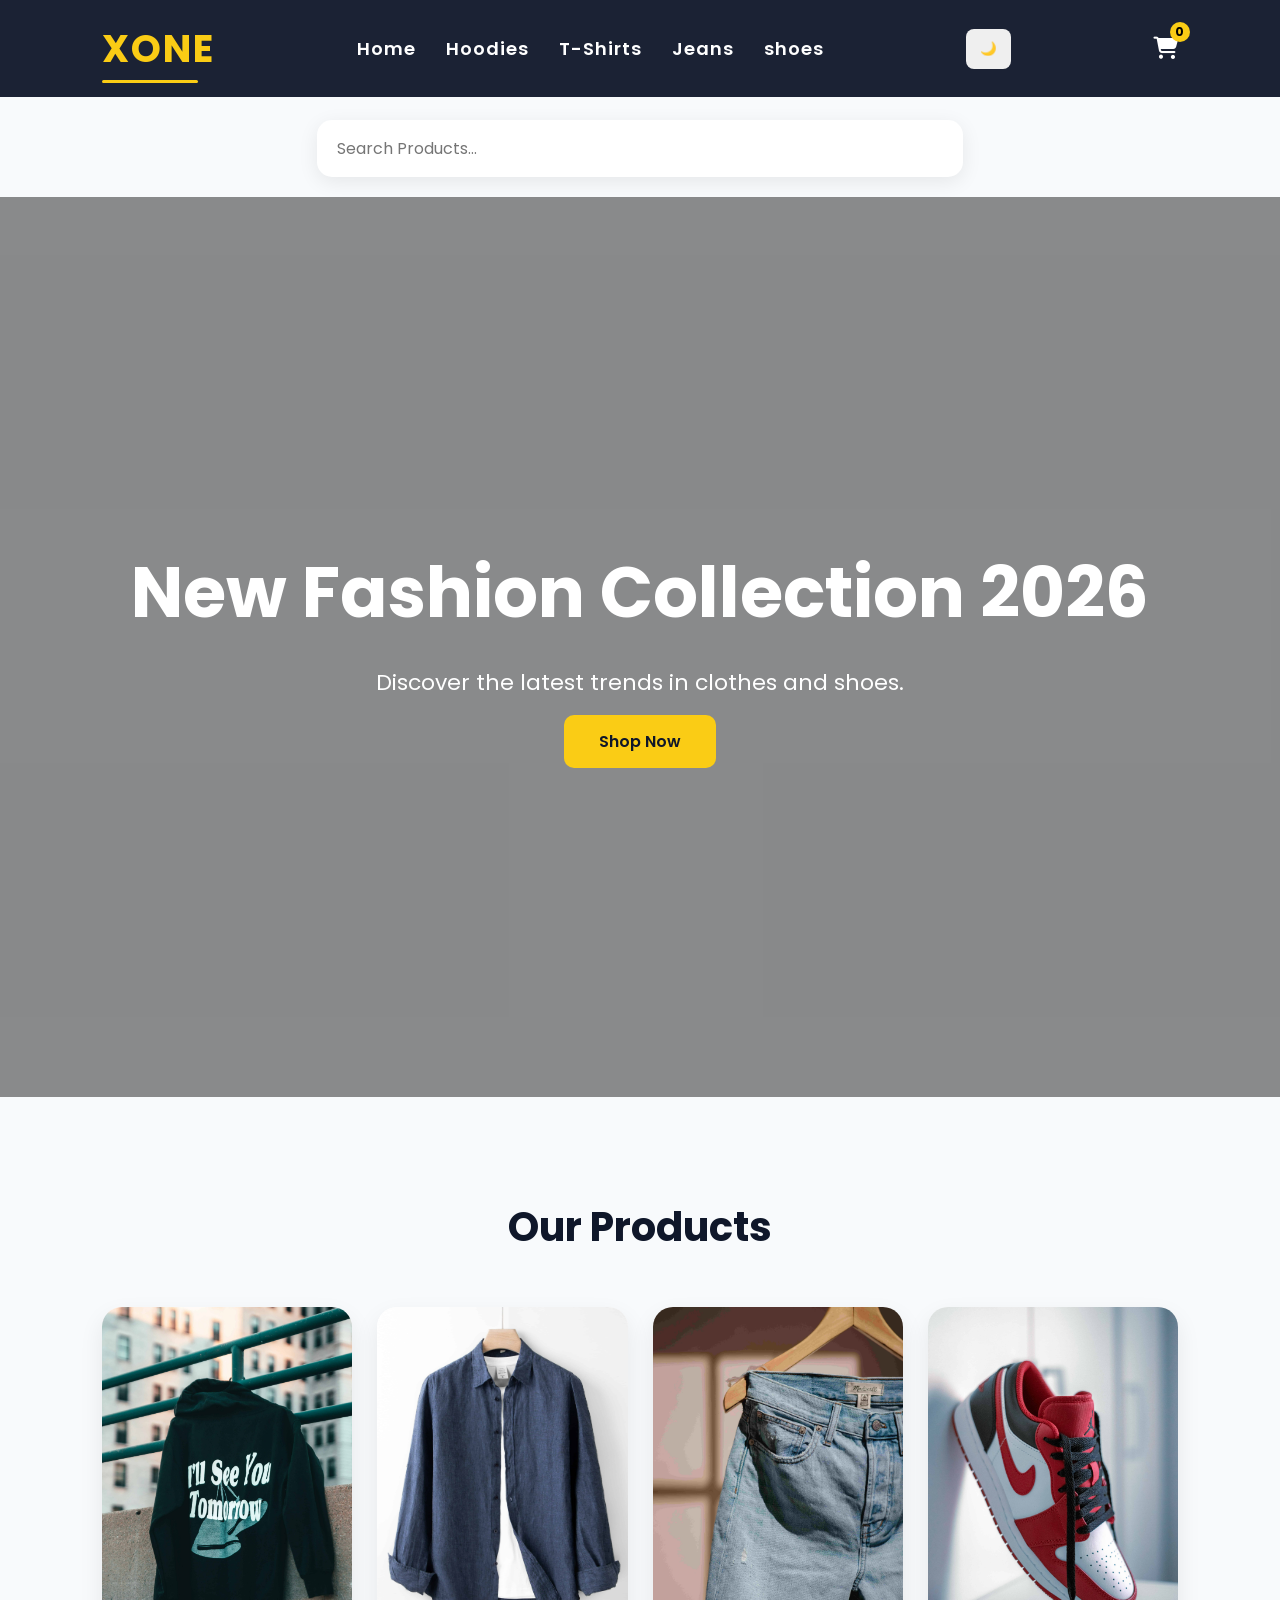
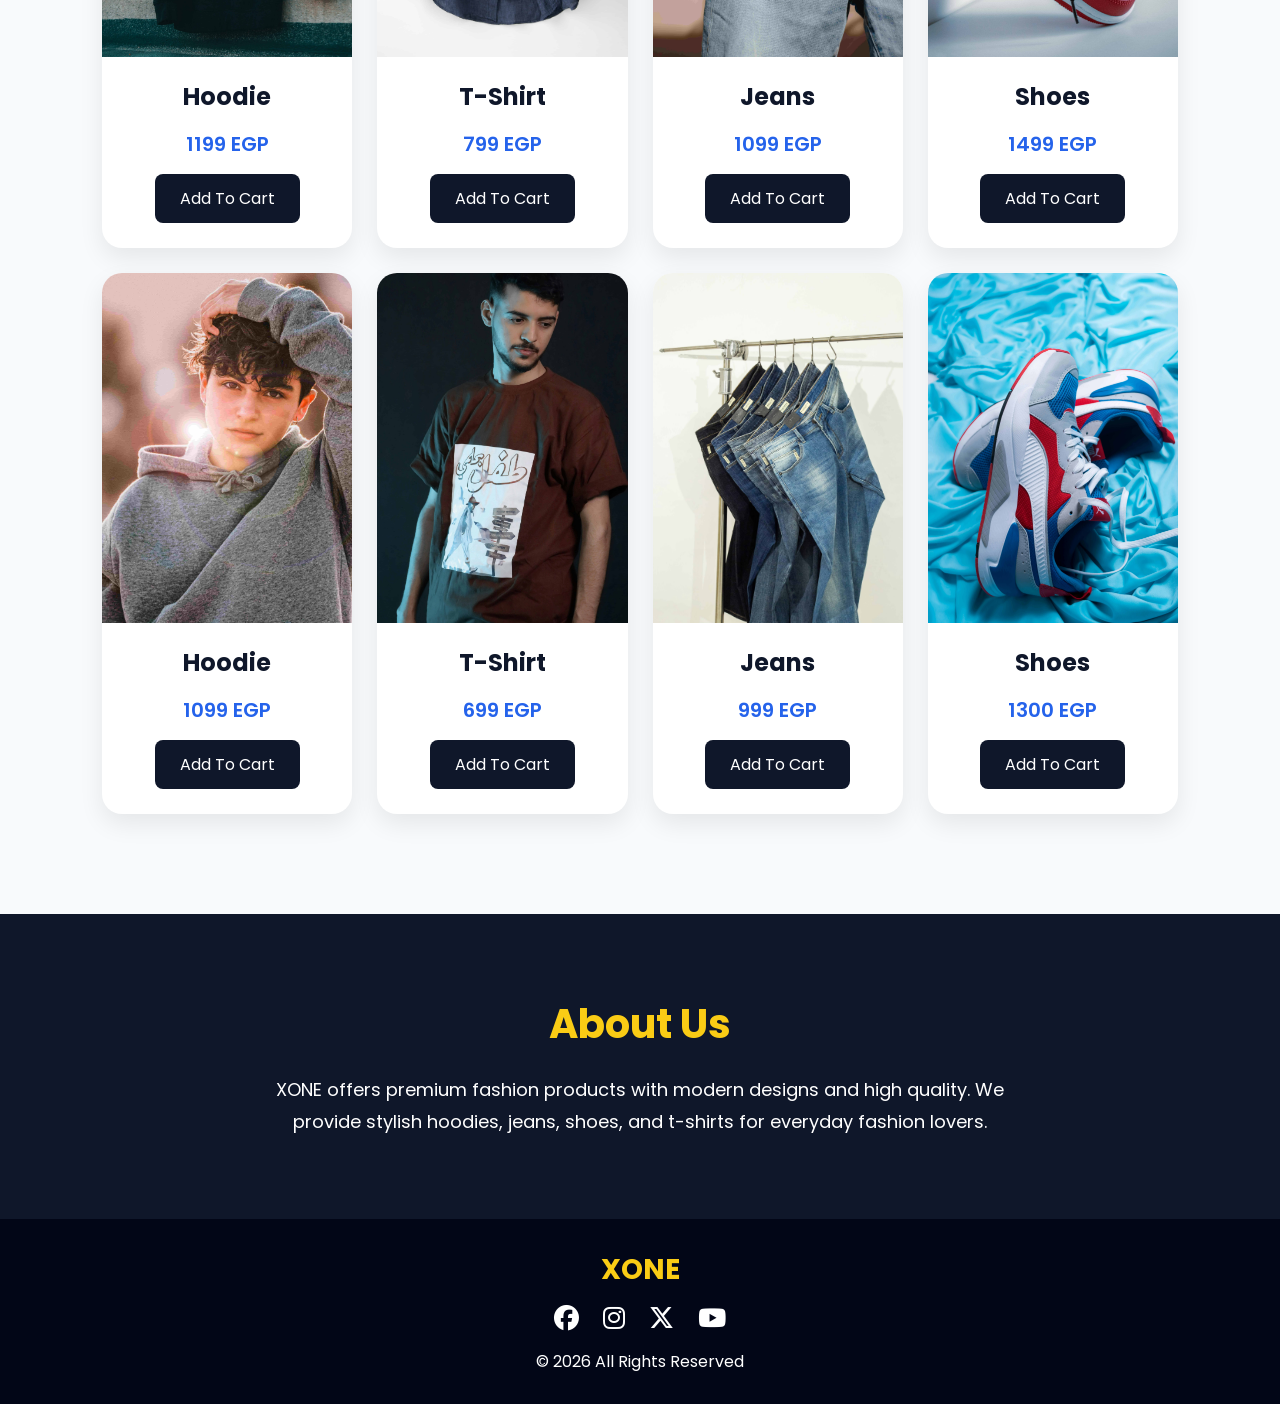
<file: index.html>
<!DOCTYPE html>
<html lang="en">
<head>
    <meta charset="UTF-8">
    <meta name="viewport" content="width=device-width, initial-scale=1.0">
    <title>XONE</title>

    <link rel="stylesheet" href="style.css">

    <link rel="preconnect" href="https://fonts.googleapis.com">
    <link rel="preconnect" href="https://fonts.gstatic.com" crossorigin>
    <link href="https://fonts.googleapis.com/css2?family=Poppins:wght@300;400;500;600;700&display=swap" rel="stylesheet">

    <link rel="stylesheet" href="https://cdnjs.cloudflare.com/ajax/libs/font-awesome/6.5.2/css/all.min.css">
</head>
<body>

    <div class="loader"></div>

    <!-- Navbar -->
    <header>
        <nav class="navbar">
            <div class="logo">XONE</div>

                <ul class="nav-links">
           <li><a href="index.html">Home</a></li>
           <li><a href="hoodies.html">Hoodies</a></li>
           <li><a href="tshirts.html">T-Shirts</a></li>
           <li><a href="jeans.html">Jeans</a></li>
           <li><a href="shoes.html">shoes</a></li>
       </ul>

       <div class="menu-icon" id="menu-icon">
    <i class="fa-solid fa-bars"></i>
</div>

<button id="dark-mode-toggle">🌙</button>

            <div class="cart">
                <i class="fa-solid fa-cart-shopping"></i>
                <span id="cart-count">0</span>
            </div>
        </nav>
    </header>

    <section class="search-section">

    <input 
    type="text" 
    id="search-input" 
    placeholder="Search Products...">

</section>

<!-- Hero Section -->
    <section class="hero">


    <!-- Overlay -->

    <div class="hero-overlay"></div>

    <!-- Content -->

    <div class="hero-content">

        <h1>New Fashion Collection 2026</h1>

        <p>
            Discover the latest trends in clothes and shoes.
        </p>

        <a href="#products" class="btn">
            Shop Now
        </a>

    </div>

</section>


    <!-- Products Section -->
    <section class="products" id="products">
        <h2>Our Products</h2>

        <div class="products-container">

            <!-- Product 1 -->
            <div class="product-card">
                <a href="product.html">
    <img src="images/hoodie1.jpg" alt="Hoodie">
</a>
                <h3>Hoodie</h3>
                <p>1199 EGP</p>
                <button class="add-cart">Add To Cart</button>
            </div>

            <!-- Product 2 -->
            <div class="product-card">
                <a href="product.html">
    <img src="images/tshirt1.jpg" alt="T-Shirt">
</a>
                <h3>T-Shirt</h3>
                <p>799 EGP</p>
                <button class="add-cart">Add To Cart</button>
            </div>

            <!-- Product 3 -->
            <div class="product-card">
                <a href="product.html">
    <img src="images/jeans1.jpg" alt="Jeans">
</a>
                <h3>Jeans</h3>
                <p>1099 EGP</p>
                <button class="add-cart">Add To Cart</button>
            </div>

            <!-- Product 4 -->
            <div class="product-card">
                <a href="product.html">
    <img src="images/shoes0.jpg" alt="Shoes">
</a>
                <h3>Shoes</h3>
                <p>1499 EGP</p>
                <button class="add-cart">Add To Cart</button>
            </div>

            <!-- Product 5 -->
            <div class="product-card">
                <a href="product.html">
    <img src="images/hoodie0.jpg" alt="Hoodie">
</a>
                <h3>Hoodie</h3>
                <p>1099 EGP</p>
                <button class="add-cart">Add To Cart</button>
            </div>

            <!-- Product 6 -->
            <div class="product-card">
                <a href="product.html">
    <img src="images/tshirt2.jpg" alt="T-Shirts">
</a>
                <h3>T-Shirt</h3>
                <p>699 EGP</p>
                <button class="add-cart">Add To Cart</button>
            </div>

            <!-- Product 7 -->
            <div class="product-card">
                <a href="product.html">
    <img src="images/jeans3.jpg" alt="Jeans">
</a>
                <h3>Jeans</h3>
                <p>999 EGP</p>
                <button class="add-cart">Add To Cart</button>
            </div>

            <!-- Product 8 -->
            <div class="product-card">
                <a href="product.html">
    <img src="images/shoes00.jpg" alt="Shoes">
</a>
                <h3>Shoes</h3>
                <p>1300 EGP</p>
                <button class="add-cart">Add To Cart</button>
            </div>

        </div>
    </section>


    <!-- About Section -->
    <section class="about" id="about">
        <h2>About Us</h2>
        <p>
            XONE offers premium fashion products 
with modern designs and high quality.
We provide stylish hoodies, jeans, shoes, and t-shirts 
for everyday fashion lovers.
        </p>
    </section>


    <!-- Footer -->
    <footer id="contact">
        <h3>XONE</h3>

        <div class="social-icons">
            <i class="fa-brands fa-facebook"></i>
            <i class="fa-brands fa-instagram"></i>
            <i class="fa-brands fa-x-twitter"></i>
            <i class="fa-brands fa-youtube"></i>
        </div>

        <p>© 2026 All Rights Reserved</p>
    </footer>


    <script src="script.js"></script>
</body>
</html>
</file>
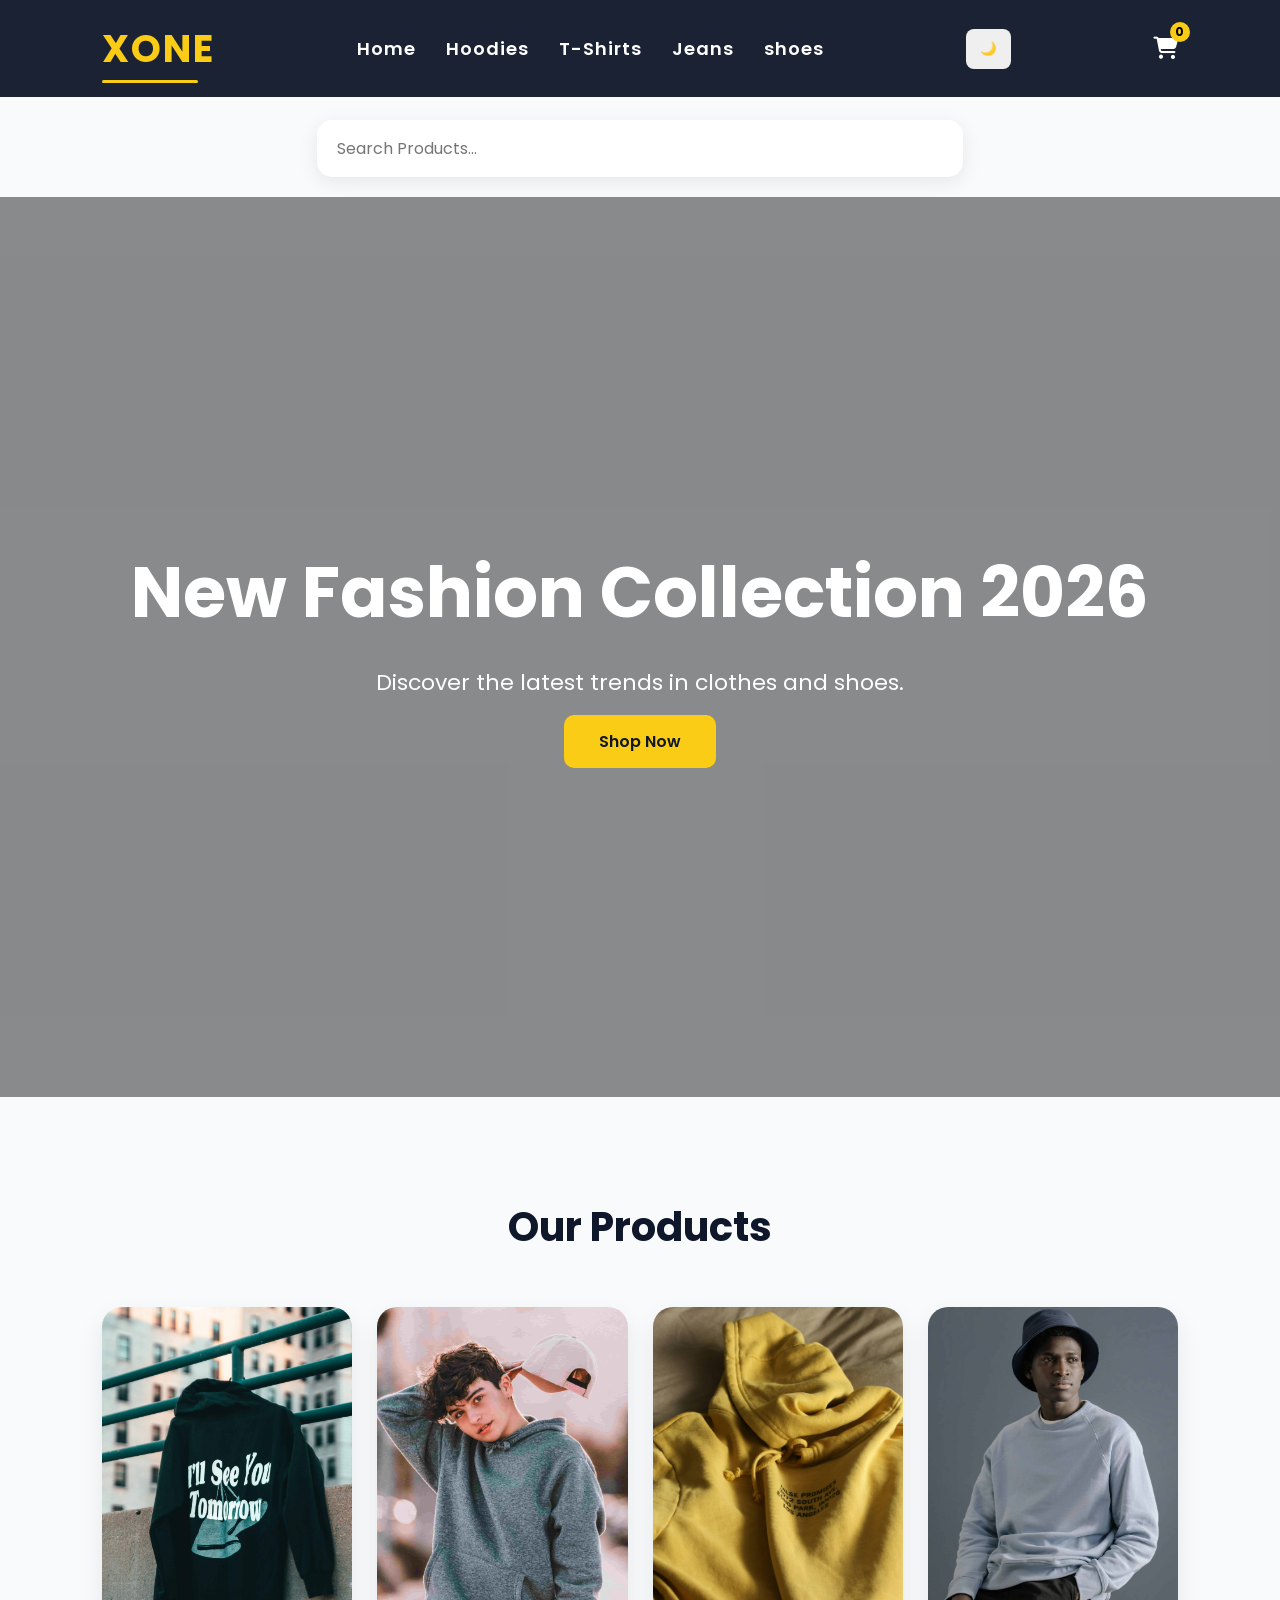
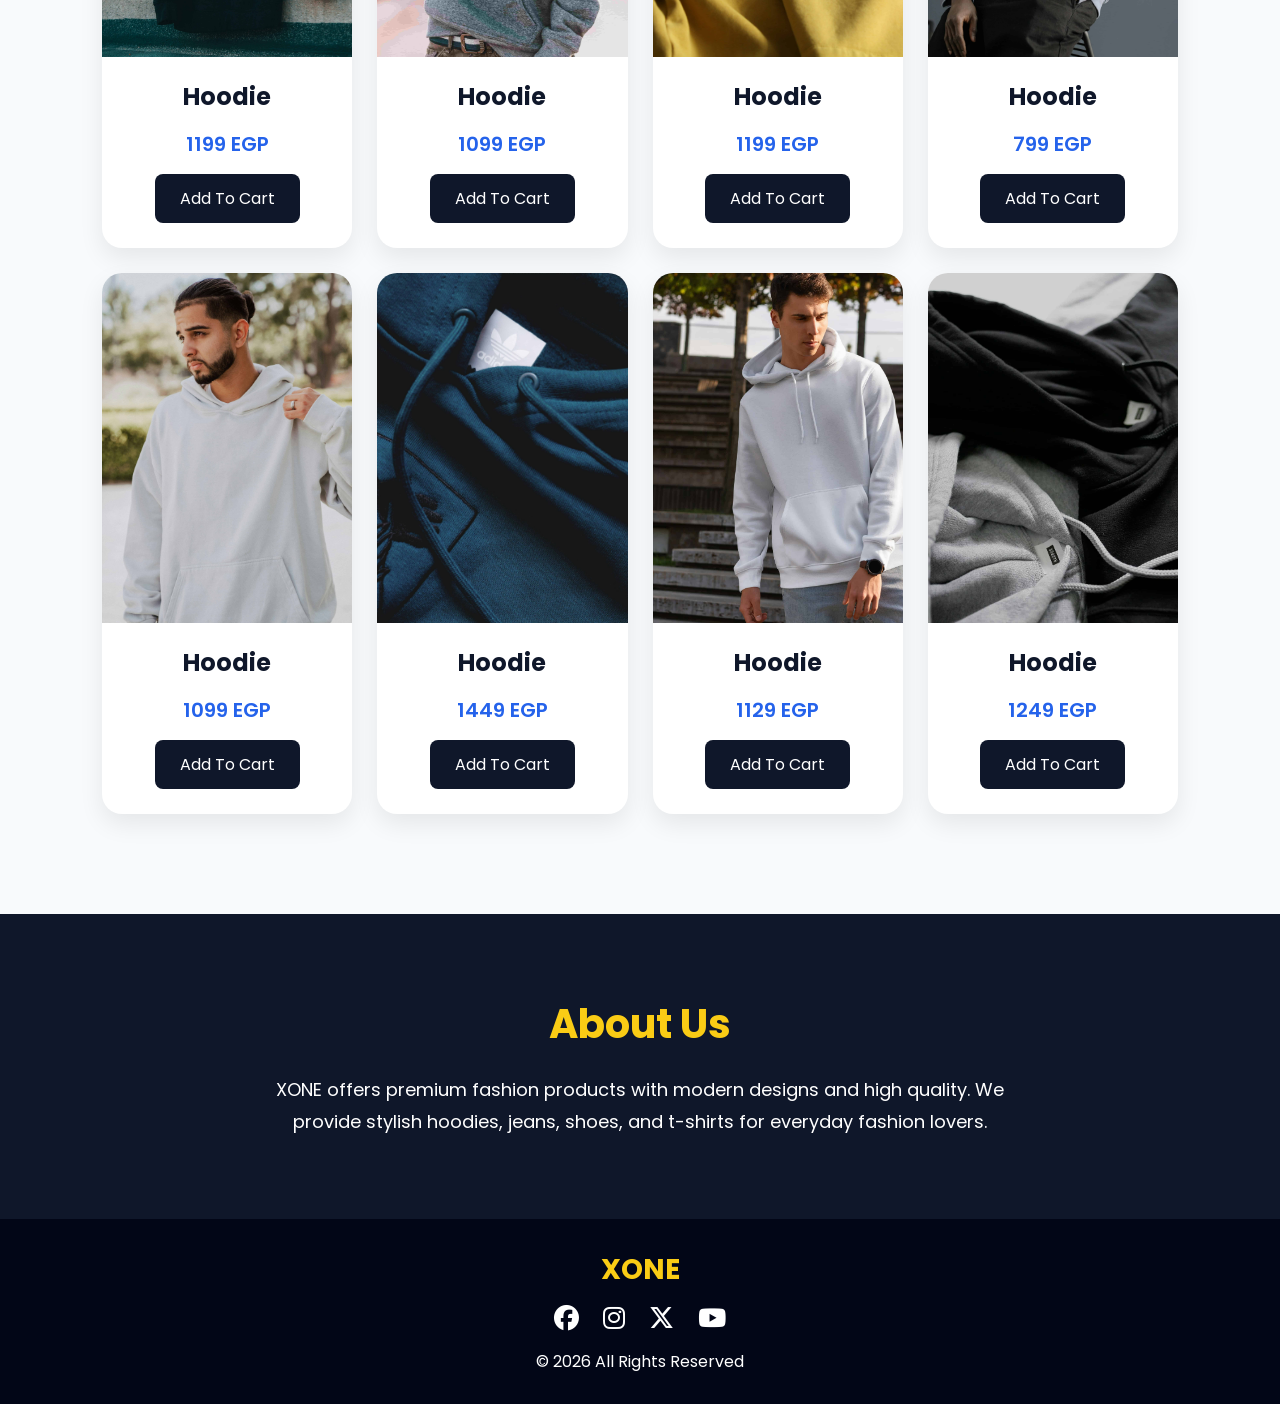
<file: hoodies.html>
<!DOCTYPE html>
<html lang="en">
<head>
    <meta charset="UTF-8">
    <meta name="viewport" content="width=device-width, initial-scale=1.0">
    <title>XONE</title>

    <link rel="stylesheet" href="style.css">

    <link rel="preconnect" href="https://fonts.googleapis.com">
    <link rel="preconnect" href="https://fonts.gstatic.com" crossorigin>
    <link href="https://fonts.googleapis.com/css2?family=Poppins:wght@300;400;500;600;700&display=swap" rel="stylesheet">

    <link rel="stylesheet" href="https://cdnjs.cloudflare.com/ajax/libs/font-awesome/6.5.2/css/all.min.css">
</head>
<body>

    <div class="loader"></div>

    <!-- Navbar -->
    <header>
        <nav class="navbar">
            <div class="logo">XONE</div>

                <ul class="nav-links">
           <li><a href="index.html">Home</a></li>
           <li><a href="hoodies.html">Hoodies</a></li>
           <li><a href="tshirts.html">T-Shirts</a></li>
           <li><a href="jeans.html">Jeans</a></li>
           <li><a href="shoes.html">shoes</a></li>
       </ul>

       <div class="menu-icon" id="menu-icon">
    <i class="fa-solid fa-bars"></i>
</div>

<button id="dark-mode-toggle">🌙</button>

            
            

            <div class="cart">
                <i class="fa-solid fa-cart-shopping"></i>
                <span id="cart-count">0</span>
            </div>
        </nav>
    </header>

    <section class="search-section">

    <input 
    type="text" 
    id="search-input" 
    placeholder="Search Products...">

</section>


<!-- Hero Section -->

    <section class="hero" id="home">

    
    <!-- Overlay -->

    <div class="hero-overlay"></div>


    <!-- Content -->

    <div class="hero-content">

        <h1>New Fashion Collection 2026</h1>

        <p>
            Discover the latest trends in clothes and shoes.
        </p>

        <a href="#products" class="btn">
            Shop Now
        </a>

    </div>

</section>


    <!-- Products Section -->
    <section class="products" id="products">
        <h2>Our Products</h2>

        <div class="products-container">

            <!-- Product 1 -->
            <div class="product-card">
                <a href="product.html">
    <img src="images/hoodie1.jpg" alt="Hoodie">
</a>
                <h3>Hoodie</h3>
                <p>1199 EGP</p>
                <button class="add-cart">Add To Cart</button>
            </div>

            <!-- Product 2 -->
            <div class="product-card">
                <a href="product.html">
    <img src="images/hoodie2.jpg" alt="Hoodie">
</a>
                <h3>Hoodie</h3>
                <p>1099 EGP</p>
                <button class="add-cart">Add To Cart</button>
            </div>

            <!-- Product 3 -->
            <div class="product-card">
                <a href="product.html">
    <img src="images/hoodie3.jpg" alt="Hoodie">
</a>
                <h3>Hoodie</h3>
                <p>1199 EGP</p>
                <button class="add-cart">Add To Cart</button>
            </div>

            <!-- Product 4 -->
            <div class="product-card">
                <a href="product.html">
    <img src="images/hoodie4.jpg" alt="Hoodie">
</a>
                <h3>Hoodie</h3>
                <p>799 EGP</p>
                <button class="add-cart">Add To Cart</button>
            </div>

            <!-- Product 5 -->
            <div class="product-card">
                <a href="product.html">
    <img src="images/hoodie5.jpg" alt="Hoodie">
</a>
                <h3>Hoodie</h3>
                <p>1099 EGP</p>
                <button class="add-cart">Add To Cart</button>
            </div>

            <!-- Product 6 -->
            <div class="product-card">
                <a href="product.html">
    <img src="images/hoodie6.jpg" alt="Hoodie">
</a>
                <h3>Hoodie</h3>
                <p>1449 EGP</p>
                <button class="add-cart">Add To Cart</button>
            </div>

            <!-- Product 7 -->
            <div class="product-card">
                <a href="product.html">
    <img src="images/hoodie7.jpg" alt="Hoodie">
</a>
                <h3>Hoodie</h3>
                <p>1129 EGP</p>
                <button class="add-cart">Add To Cart</button>
            </div>

            <!-- Product 8 -->
            <div class="product-card">
                <a href="product.html">
    <img src="images/hoodie8.jpg" alt="Hoodie">
</a>
                <h3>Hoodie</h3>
                <p>1249 EGP</p>
                <button class="add-cart">Add To Cart</button>
            </div>

        </div>
    </section>


    <!-- About Section -->
    <section class="about" id="about">
        <h2>About Us</h2>
        <p>
            XONE offers premium fashion products 
with modern designs and high quality.
We provide stylish hoodies, jeans, shoes, and t-shirts 
for everyday fashion lovers.
        </p>
    </section>


    <!-- Footer -->
    <footer id="contact">
        <h3>XONE</h3>

        <div class="social-icons">
            <i class="fa-brands fa-facebook"></i>
            <i class="fa-brands fa-instagram"></i>
            <i class="fa-brands fa-x-twitter"></i>
            <i class="fa-brands fa-youtube"></i>
        </div>

        <p>© 2026 All Rights Reserved</p>
    </footer>


    <script src="script.js"></script>
</body>
</html>
</file>
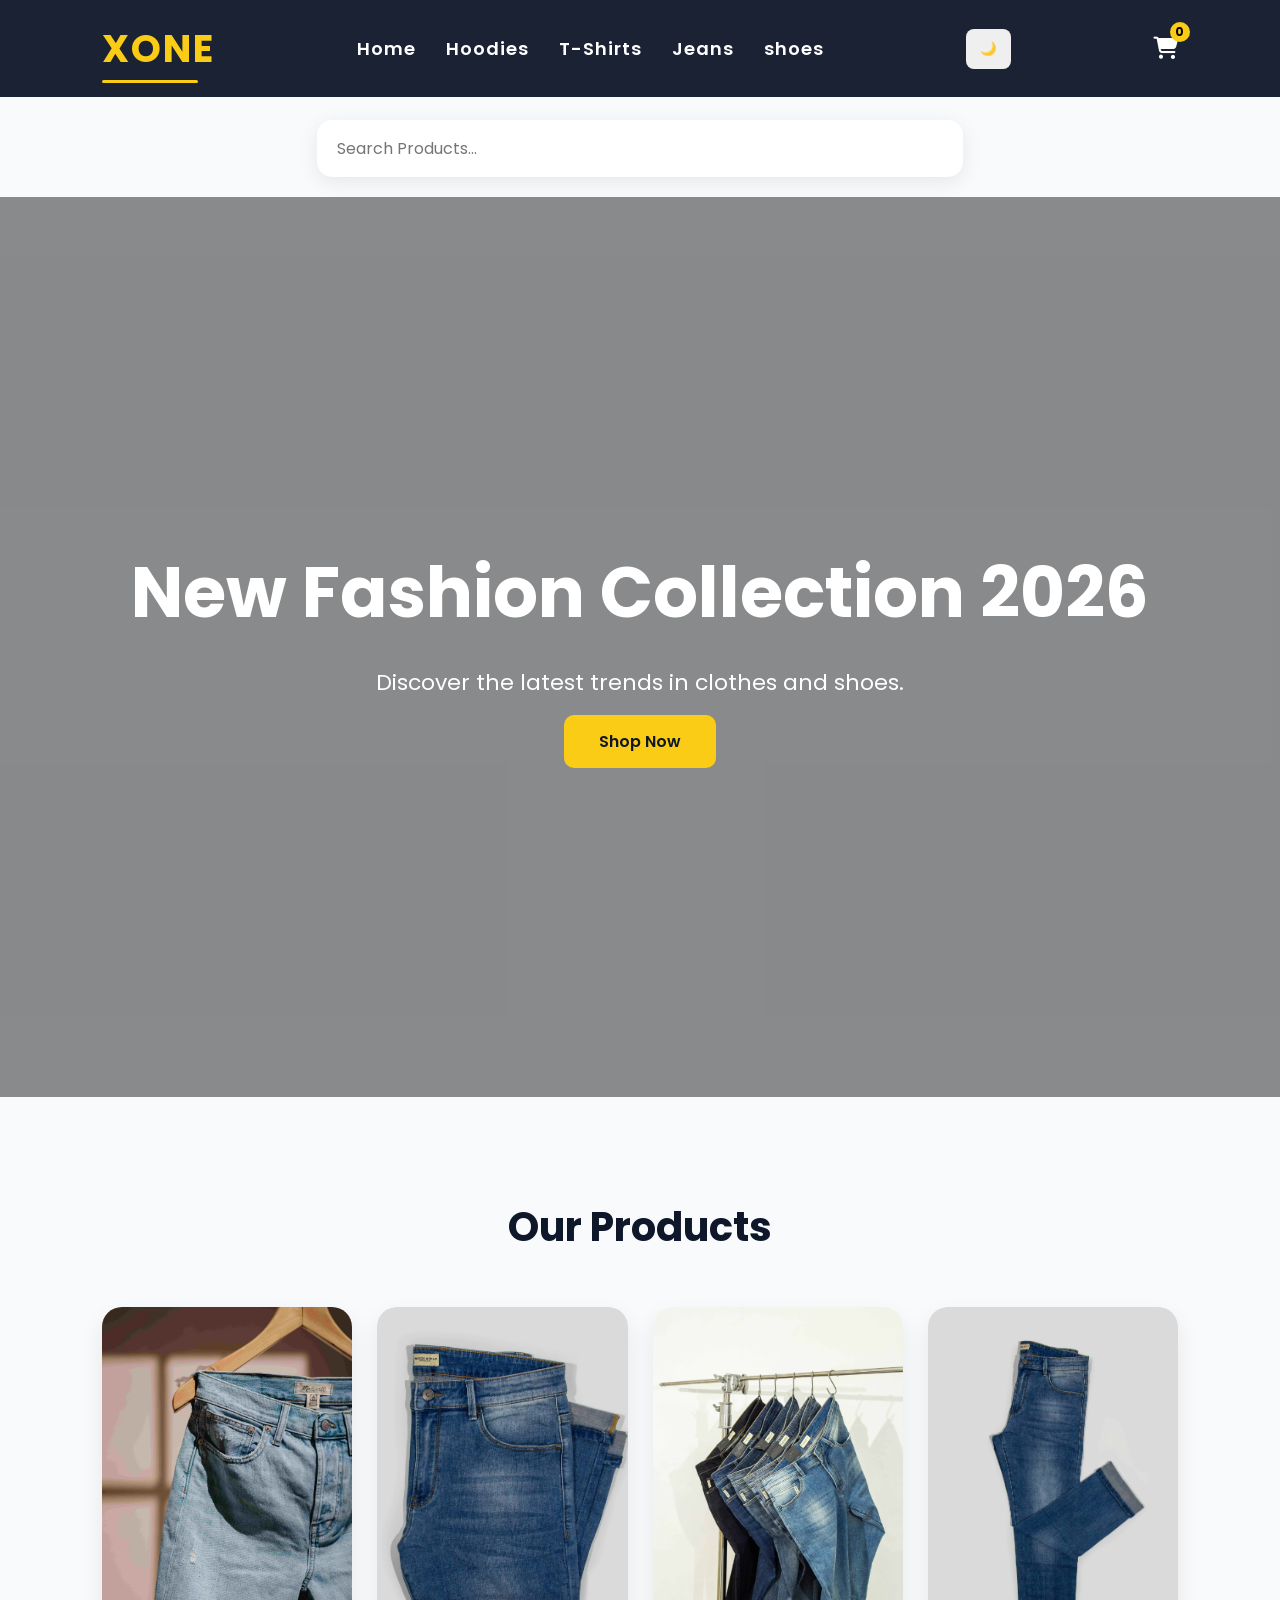
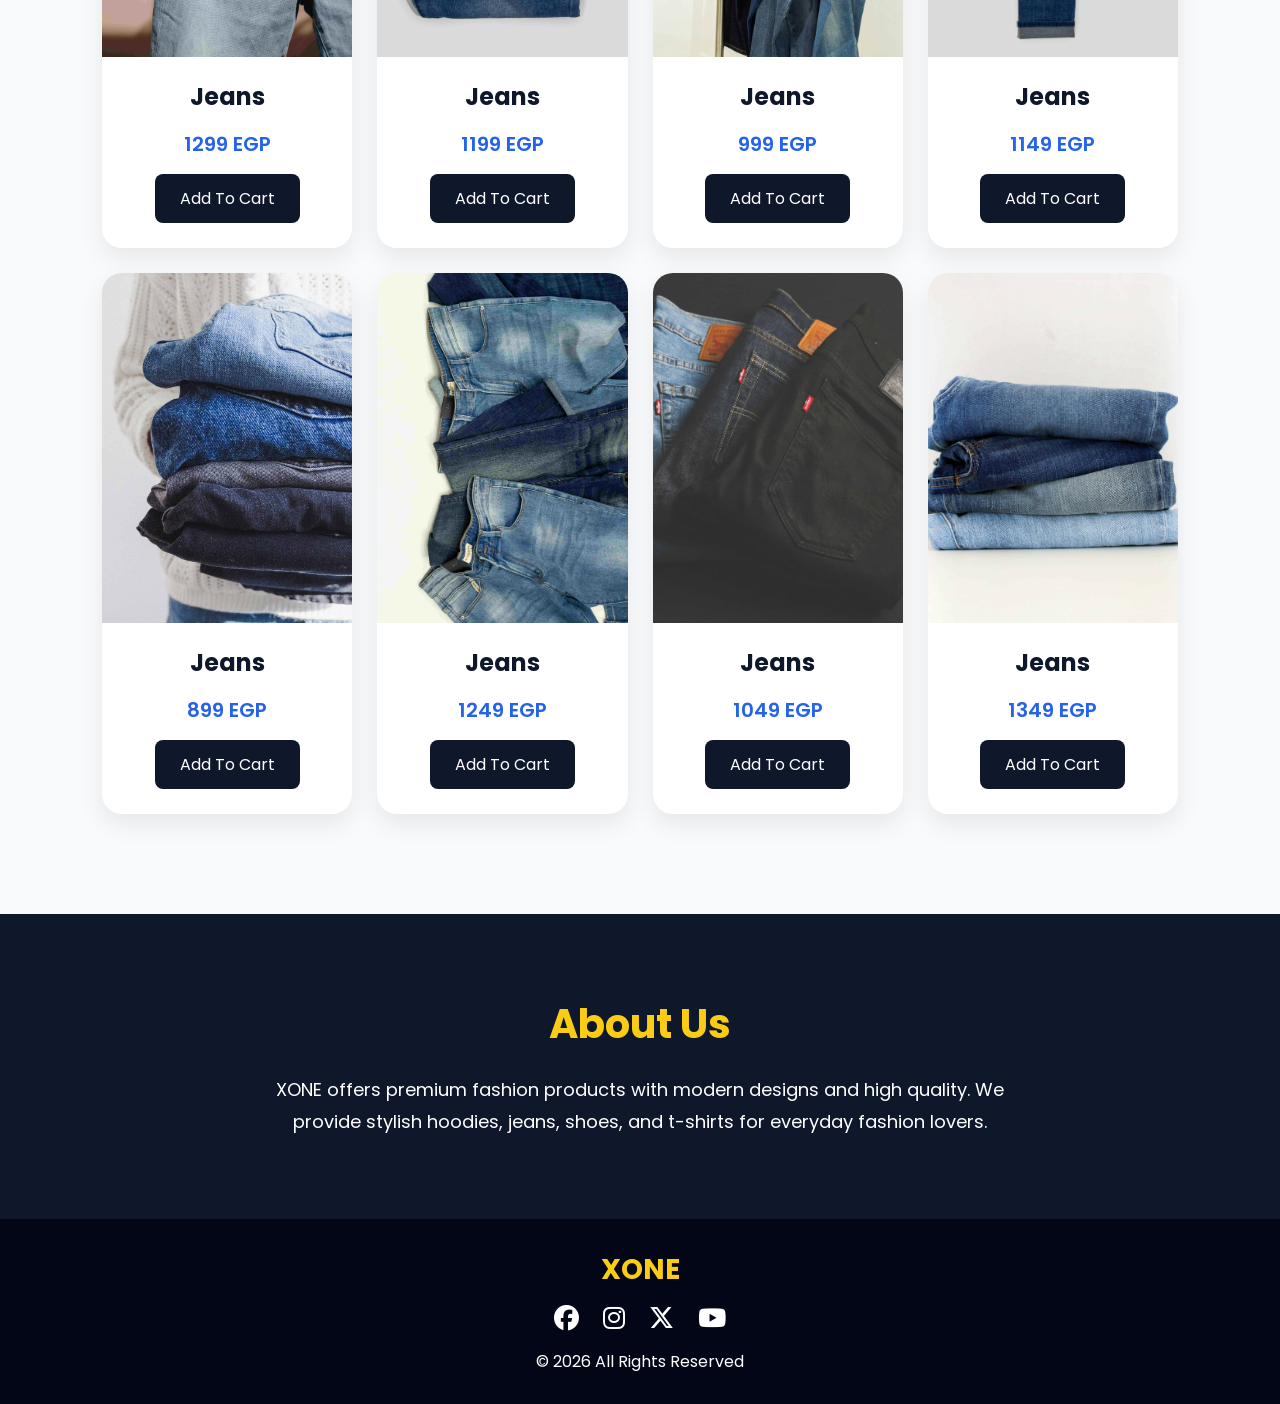
<file: jeans.html>
<!DOCTYPE html>
<html lang="en">
<head>
    <meta charset="UTF-8">
    <meta name="viewport" content="width=device-width, initial-scale=1.0">
    <title>XONE</title>

    <link rel="stylesheet" href="style.css">

    <link rel="preconnect" href="https://fonts.googleapis.com">
    <link rel="preconnect" href="https://fonts.gstatic.com" crossorigin>
    <link href="https://fonts.googleapis.com/css2?family=Poppins:wght@300;400;500;600;700&display=swap" rel="stylesheet">

    <link rel="stylesheet" href="https://cdnjs.cloudflare.com/ajax/libs/font-awesome/6.5.2/css/all.min.css">
</head>
<body>

    <div class="loader"></div>

    <!-- Navbar -->
    <header>
        <nav class="navbar">
            <div class="logo">XONE</div>

                <ul class="nav-links">
           <li><a href="index.html">Home</a></li>
           <li><a href="hoodies.html">Hoodies</a></li>
           <li><a href="tshirts.html">T-Shirts</a></li>
           <li><a href="jeans.html">Jeans</a></li>
           <li><a href="shoes.html">shoes</a></li>
       </ul>

       <div class="menu-icon" id="menu-icon">
    <i class="fa-solid fa-bars"></i>
</div>

<button id="dark-mode-toggle">🌙</button>

            
            

            <div class="cart">
                <i class="fa-solid fa-cart-shopping"></i>
                <span id="cart-count">0</span>
            </div>
        </nav>
    </header>

    <section class="search-section">

    <input 
    type="text" 
    id="search-input" 
    placeholder="Search Products...">


    <!-- Hero Section -->
</section>


    <section class="hero" id="home">

    
    <!-- Overlay -->

    <div class="hero-overlay"></div>


    <!-- Content -->

    <div class="hero-content">

        <h1>New Fashion Collection 2026</h1>

        <p>
            Discover the latest trends in clothes and shoes.
        </p>

        <a href="#products" class="btn">
            Shop Now
        </a>

    </div>

</section>


    <!-- Products Section -->
    <section class="products" id="products">
        <h2>Our Products</h2>

        <div class="products-container">

            <!-- Product 1 -->
            <div class="product-card">
                <a href="product.html">
    <img src="images/jeans1.jpg" alt="Jeans">
</a>
                <h3>Jeans</h3>
                <p>1299 EGP</p>
                <button class="add-cart">Add To Cart</button>
            </div>

            <!-- Product 2 -->
            <div class="product-card">
                <a href="product.html">
    <img src="images/jeans2.jpg" alt="Jeans">
</a>
                <h3>Jeans</h3>
                <p>1199 EGP</p>
                <button class="add-cart">Add To Cart</button>
            </div>

            <!-- Product 3 -->
            <div class="product-card">
                <a href="product.html">
    <img src="images/jeans3.jpg" alt="Jeans">
</a>
                <h3>Jeans</h3>
                <p>999 EGP</p>
                <button class="add-cart">Add To Cart</button>
            </div>

            <!-- Product 4 -->
            <div class="product-card">
                <a href="product.html">
    <img src="images/jeans4.jpg" alt="Jeans">
</a>
                <h3>Jeans</h3>
                <p>1149 EGP</p>
                <button class="add-cart">Add To Cart</button>
            </div>

            <!-- Product 5 -->
            <div class="product-card">
                <a href="product.html">
    <img src="images/jeans5.jpg" alt="Jeans">
</a>
                <h3>Jeans</h3>
                <p>899 EGP</p>
                <button class="add-cart">Add To Cart</button>
            </div>

            <!-- Product 6 -->
            <div class="product-card">
                <a href="product.html">
    <img src="images/jeans6.jpg" alt="Jeans">
</a>
                <h3>Jeans</h3>
                <p>1249 EGP</p>
                <button class="add-cart">Add To Cart</button>
            </div>

            <!-- Product 7 -->
            <div class="product-card">
                <a href="product.html">
    <img src="images/jeans7.jpg" alt="Jeans">
</a>
                <h3>Jeans</h3>
                <p>1049 EGP</p>
                <button class="add-cart">Add To Cart</button>
            </div>

            <!-- Product 8 -->
            <div class="product-card">
                <a href="product.html">
    <img src="images/jeans8.jpg" alt="Jeans">
</a>
                <h3>Jeans</h3>
                <p>1349 EGP</p>
                <button class="add-cart">Add To Cart</button>
            </div>

        </div>
    </section>


    <!-- About Section -->
    <section class="about" id="about">
        <h2>About Us</h2>
        <p>
            XONE offers premium fashion products 
with modern designs and high quality.
We provide stylish hoodies, jeans, shoes, and t-shirts 
for everyday fashion lovers.
        </p>
    </section>


    <!-- Footer -->
    <footer id="contact">
        <h3>XONE </h3>

        <div class="social-icons">
            <i class="fa-brands fa-facebook"></i>
            <i class="fa-brands fa-instagram"></i>
            <i class="fa-brands fa-x-twitter"></i>
            <i class="fa-brands fa-youtube"></i>
        </div>

        <p>© 2026 All Rights Reserved</p>
    </footer>


    <script src="script.js"></script>
</body>
</html>
</file>
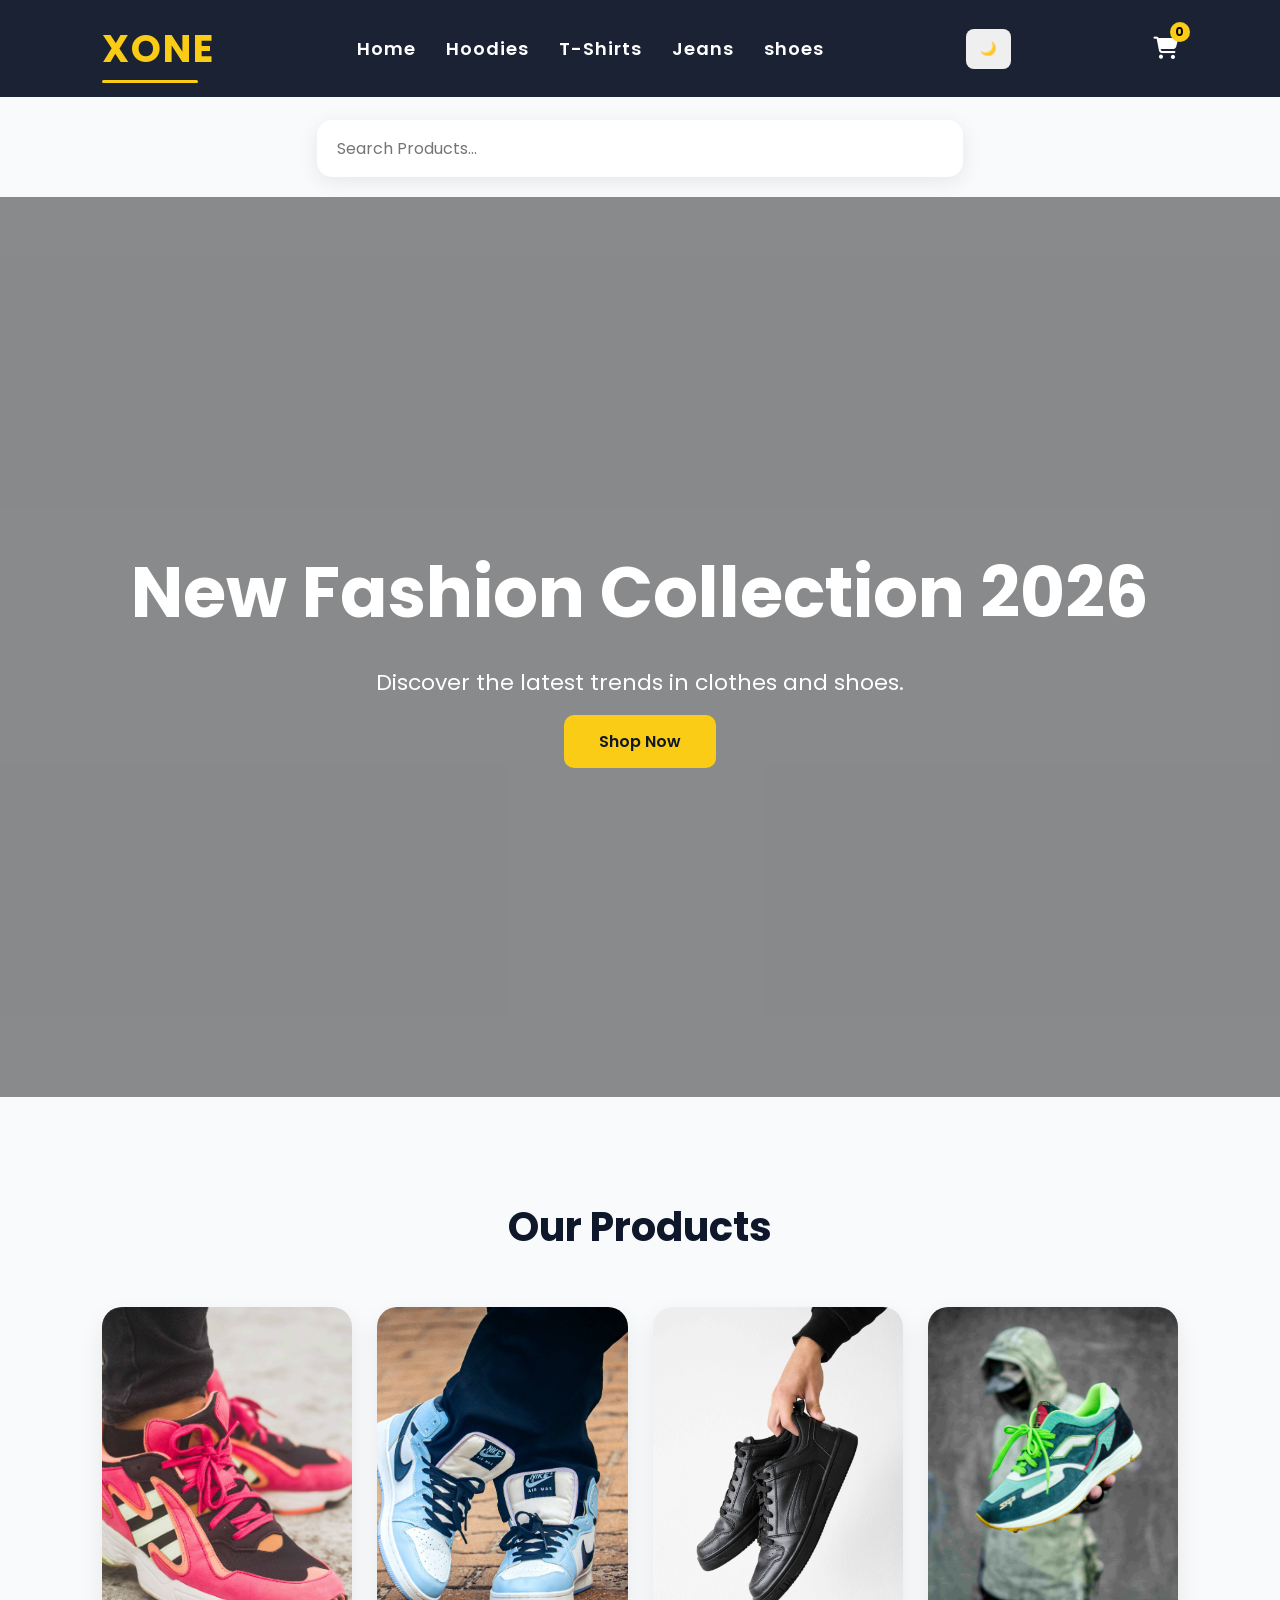
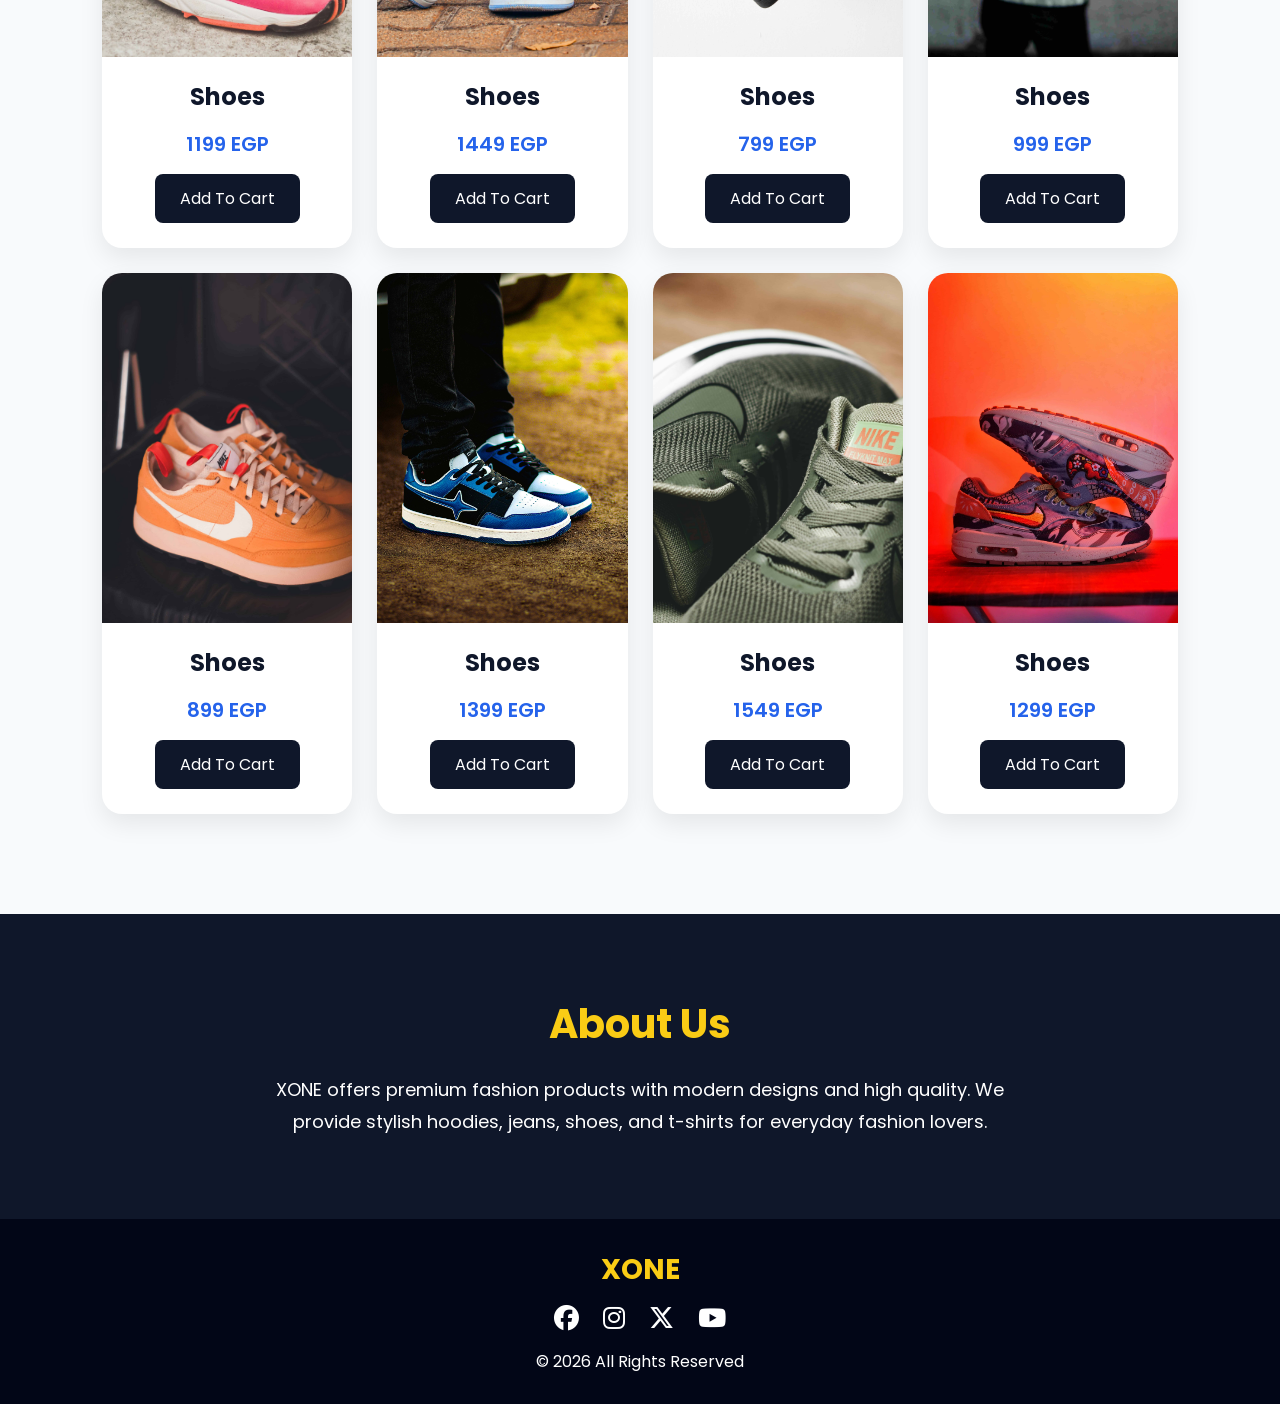
<file: shoes.html>
<!DOCTYPE html>
<html lang="en">
<head>
    <meta charset="UTF-8">
    <meta name="viewport" content="width=device-width, initial-scale=1.0">
    <title>XONE</title>

    <link rel="stylesheet" href="style.css">

    <link rel="preconnect" href="https://fonts.googleapis.com">
    <link rel="preconnect" href="https://fonts.gstatic.com" crossorigin>
    <link href="https://fonts.googleapis.com/css2?family=Poppins:wght@300;400;500;600;700&display=swap" rel="stylesheet">

    <link rel="stylesheet" href="https://cdnjs.cloudflare.com/ajax/libs/font-awesome/6.5.2/css/all.min.css">
</head>
<body>

    <div class="loader"></div>

    <!-- Navbar -->
    <header>
        <nav class="navbar">
            <div class="logo">XONE</div>

                <ul class="nav-links">
           <li><a href="index.html">Home</a></li>
           <li><a href="hoodies.html">Hoodies</a></li>
           <li><a href="tshirts.html">T-Shirts</a></li>
           <li><a href="jeans.html">Jeans</a></li>
           <li><a href="shoes.html">shoes</a></li>
       </ul>

       <div class="menu-icon" id="menu-icon">
    <i class="fa-solid fa-bars"></i>
</div>

<button id="dark-mode-toggle">🌙</button>

            
            

            <div class="cart">
                <i class="fa-solid fa-cart-shopping"></i>
                <span id="cart-count">0</span>
            </div>
        </nav>
    </header>

    <section class="search-section">

    <input 
    type="text" 
    id="search-input" 
    placeholder="Search Products...">

</section>


    <!-- Hero Section -->
    <section class="hero" id="home">

    
    <!-- Overlay -->

    <div class="hero-overlay"></div>


    <!-- Content -->

    <div class="hero-content">

        <h1>New Fashion Collection 2026</h1>

        <p>
            Discover the latest trends in clothes and shoes.
        </p>

        <a href="#products" class="btn">
            Shop Now
        </a>

    </div>

</section>


    <!-- Products Section -->
    <section class="products" id="products">
        <h2>Our Products</h2>

        <div class="products-container">

            <!-- Product 1 -->
            <div class="product-card">
                <a href="product.html">
    <img src="images/shoes1.jpg" alt="Shoes">
</a>
                <h3>Shoes</h3>
                <p>1199 EGP</p>
                <button class="add-cart">Add To Cart</button>
            </div>

            <!-- Product 2 -->
            <div class="product-card">
                <a href="product.html">
    <img src="images/shoes2.jpg" alt="Shoes">
</a>
                <h3>Shoes</h3>
                <p>1449 EGP</p>
                <button class="add-cart">Add To Cart</button>
            </div>

            <!-- Product 3 -->
            <div class="product-card">
                <a href="product.html">
    <img src="images/shoes3.jpg" alt="Shoes">
</a>
                <h3>Shoes</h3>
                <p>799 EGP</p>
                <button class="add-cart">Add To Cart</button>
            </div>

            <!-- Product 4 -->
            <div class="product-card">
                <a href="product.html">
    <img src="images/shoes4.jpg" alt="Shoes">
</a>
                <h3>Shoes</h3>
                <p>999 EGP</p>
                <button class="add-cart">Add To Cart</button>
            </div>

            <!-- Product 5 -->
            <div class="product-card">
                <a href="product.html">
    <img src="images/shoes5.jpg" alt="Shoes">
</a>
                <h3>Shoes</h3>
                <p>899 EGP</p>
                <button class="add-cart">Add To Cart</button>
            </div>

            <!-- Product 6 -->
            <div class="product-card">
                <a href="product.html">
    <img src="images/shoes6.jpg" alt="Shoes">
</a>
                <h3>Shoes</h3>
                <p>1399 EGP</p>
                <button class="add-cart">Add To Cart</button>
            </div>

            <!-- Product 7 -->
            <div class="product-card">
                <a href="product.html">
    <img src="images/shoes7.jpg" alt="Shoes">
</a>
                <h3>Shoes</h3>
                <p>1549 EGP</p>
                <button class="add-cart">Add To Cart</button>
            </div>

            <!-- Product 8 -->
            <div class="product-card">
                <a href="product.html">
    <img src="images/shoes8.jpg" alt="Shoes">
</a>
                <h3>Shoes</h3>
                <p>1299 EGP</p>
                <button class="add-cart">Add To Cart</button>
            </div>

        </div>
    </section>


    <!-- About Section -->
    <section class="about" id="about">
        <h2>About Us</h2>
        <p>
            XONE offers premium fashion products 
with modern designs and high quality.
We provide stylish hoodies, jeans, shoes, and t-shirts 
for everyday fashion lovers.
        </p>
    </section>


    <!-- Footer -->
    <footer id="contact">
        <h3>XONE</h3>

        <div class="social-icons">
            <i class="fa-brands fa-facebook"></i>
            <i class="fa-brands fa-instagram"></i>
            <i class="fa-brands fa-x-twitter"></i>
            <i class="fa-brands fa-youtube"></i>
        </div>

        <p>© 2026 All Rights Reserved</p>
    </footer>


    <script src="script.js"></script>
</body>
</html>
</file>
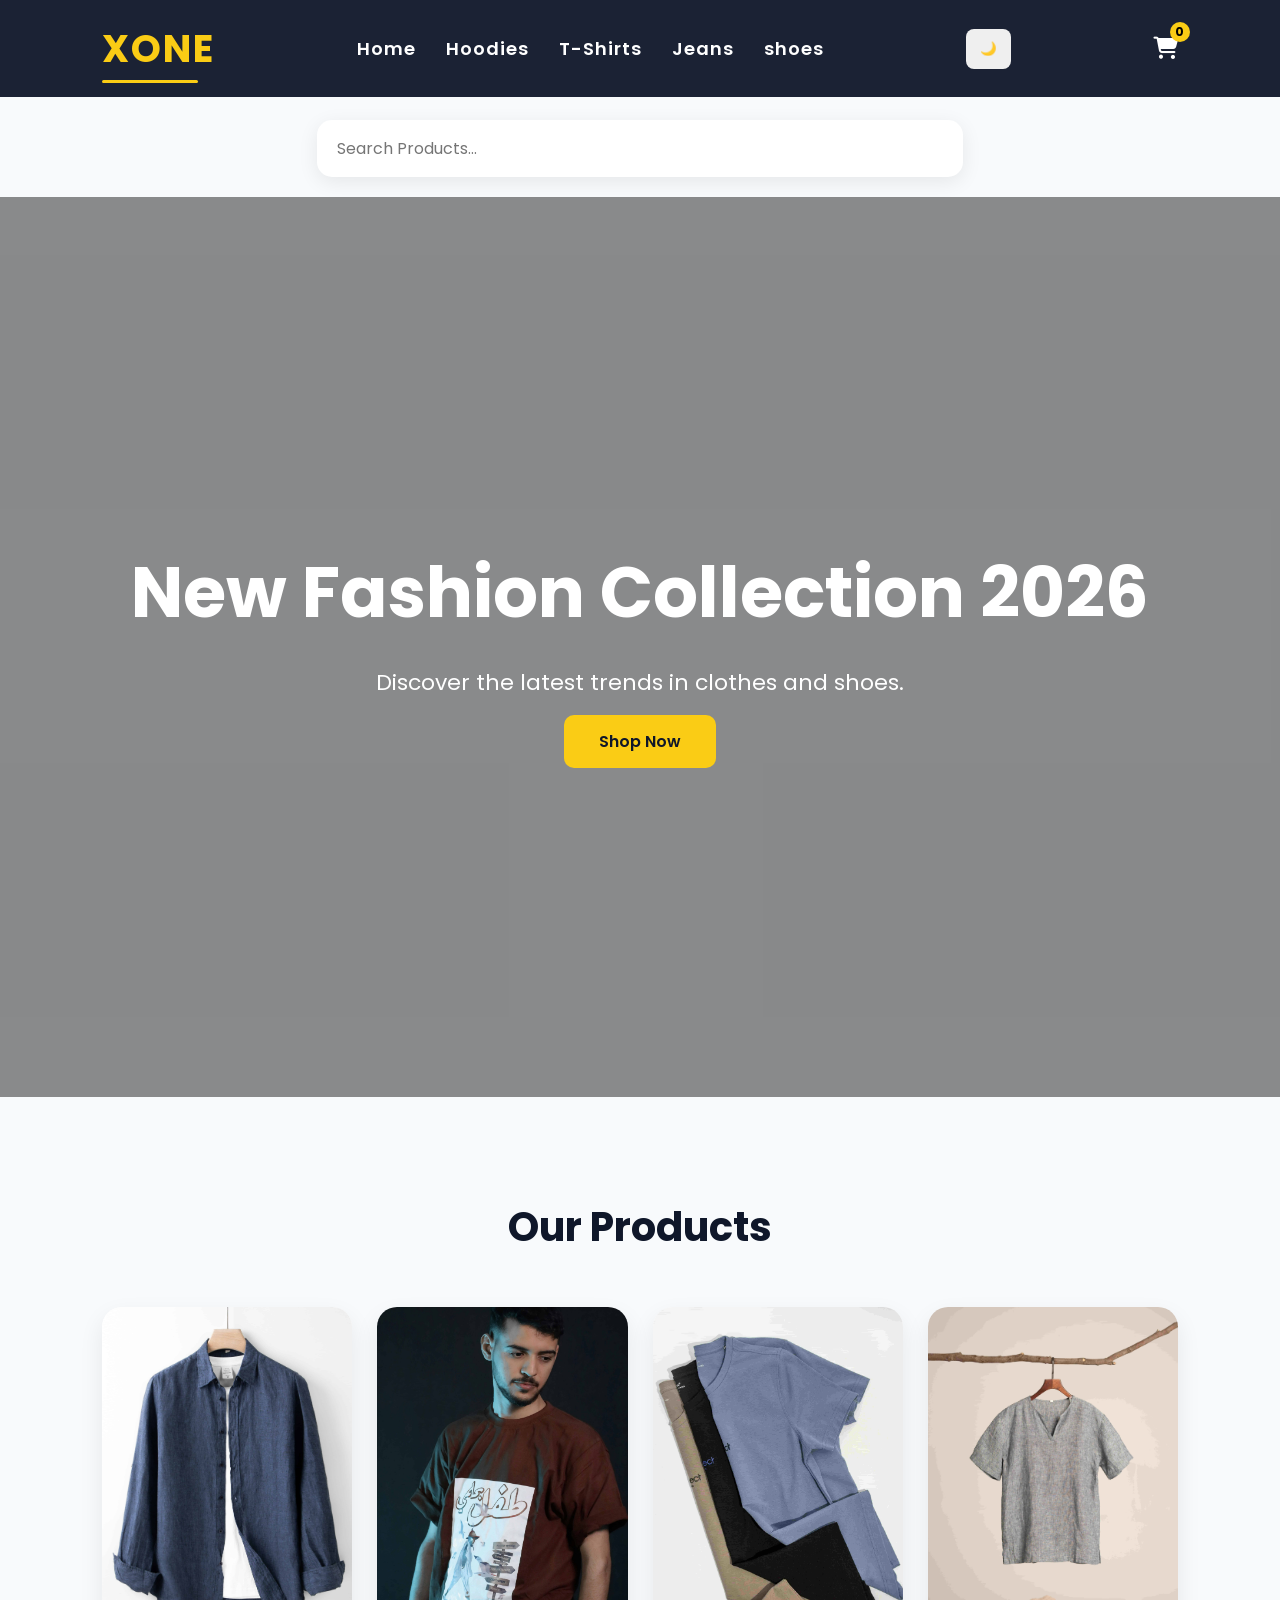
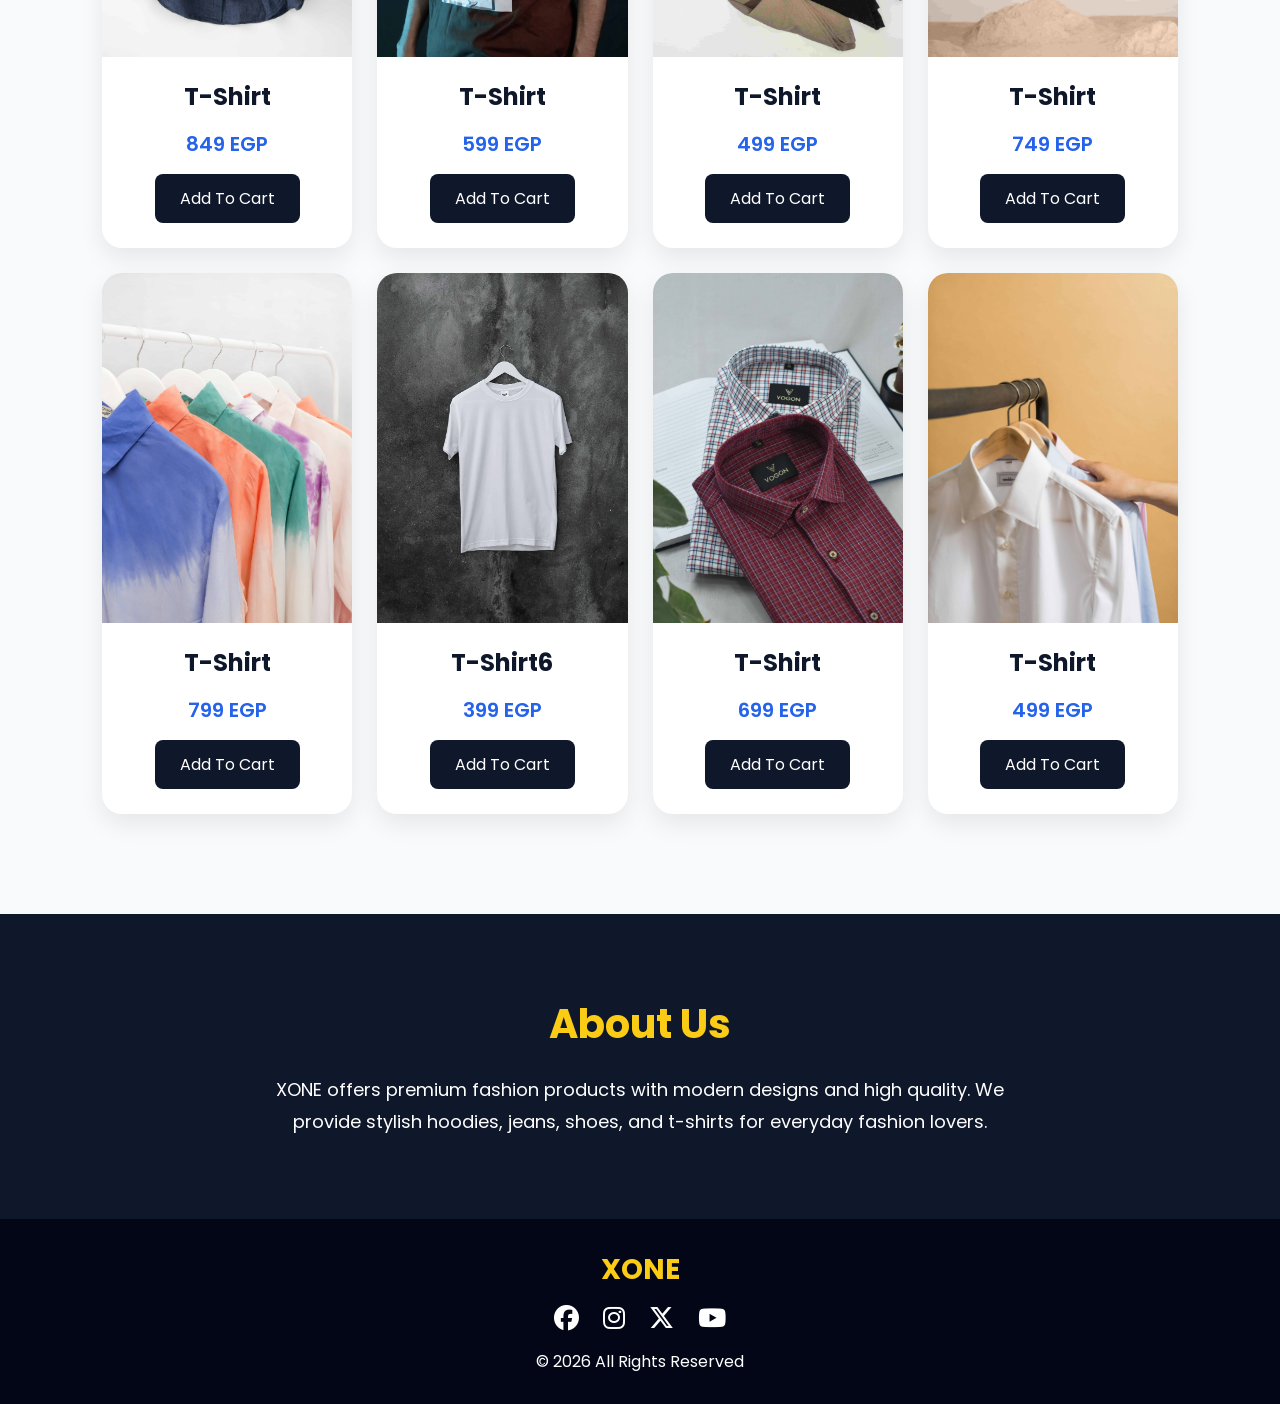
<file: tshirts.html>
<!DOCTYPE html>
<html lang="en">
<head>
    <meta charset="UTF-8">
    <meta name="viewport" content="width=device-width, initial-scale=1.0">
    <title>XONE</title>

    <link rel="stylesheet" href="style.css">

    <link rel="preconnect" href="https://fonts.googleapis.com">
    <link rel="preconnect" href="https://fonts.gstatic.com" crossorigin>
    <link href="https://fonts.googleapis.com/css2?family=Poppins:wght@300;400;500;600;700&display=swap" rel="stylesheet">

    <link rel="stylesheet" href="https://cdnjs.cloudflare.com/ajax/libs/font-awesome/6.5.2/css/all.min.css">
</head>
<body>

    <div class="loader"></div>

    <!-- Navbar -->
    <header>
        <nav class="navbar">
            <div class="logo">XONE</div>

                <ul class="nav-links">
           <li><a href="index.html">Home</a></li>
           <li><a href="hoodies.html">Hoodies</a></li>
           <li><a href="tshirts.html">T-Shirts</a></li>
           <li><a href="jeans.html">Jeans</a></li>
           <li><a href="shoes.html">shoes</a></li>
       </ul>

       <div class="menu-icon" id="menu-icon">
    <i class="fa-solid fa-bars"></i>
</div>

<button id="dark-mode-toggle">🌙</button>

            
            

            <div class="cart">
                <i class="fa-solid fa-cart-shopping"></i>
                <span id="cart-count">0</span>
            </div>
        </nav>
    </header>

    <section class="search-section">

    <input 
    type="text" 
    id="search-input" 
    placeholder="Search Products...">

</section>

<!-- Hero Section -->
<section class="hero" id="home">

    
    <!-- Overlay -->

    <div class="hero-overlay"></div>


    <!-- Content -->

    <div class="hero-content">

        <h1>New Fashion Collection 2026</h1>

        <p>
            Discover the latest trends in clothes and shoes.
        </p>

        <a href="#products" class="btn">
            Shop Now
        </a>

    </div>

</section>




    <!-- Products Section -->
    <section class="products" id="products">
        <h2>Our Products</h2>

        <div class="products-container">

            <!-- Product 1 -->
            <div class="product-card">
                <a href="product.html">
    <img src="images/tshirt1.jpg" alt="T-Shirt">
</a>
                <h3>T-Shirt</h3>
                <p>849 EGP</p>
                <button class="add-cart">Add To Cart</button>
            </div>

            <!-- Product 2 -->
            <div class="product-card">
                <a href="product.html">
    <img src="images/tshirt2.jpg" alt="T-Shirt">
</a>
                <h3>T-Shirt</h3>
                <p>599 EGP</p>
                <button class="add-cart">Add To Cart</button>
            </div>

            <!-- Product 3 -->
            <div class="product-card">
                <a href="product.html">
    <img src="images/tshirt3.jpg" alt="T-Shirt">
</a>
                <h3>T-Shirt</h3>
                <p>499 EGP</p>
                <button class="add-cart">Add To Cart</button>
            </div>

            <!-- Product 4 -->
            <div class="product-card">
                <a href="product.html">
    <img src="images/tshirt4.jpg" alt="T-Shirt">
</a>
                <h3>T-Shirt</h3>
                <p>749 EGP</p>
                <button class="add-cart">Add To Cart</button>
            </div>

            <!-- Product 5 -->
            <div class="product-card">
                <a href="product.html">
    <img src="images/tshirt5.jpg" alt="T-Shirt">
</a>
                <h3>T-Shirt</h3>
                <p>799 EGP</p>
                <button class="add-cart">Add To Cart</button>
            </div>

            <!-- Product 6 -->
            <div class="product-card">
                <a href="product.html">
    <img src="images/tshirt6.jpg" alt="T-Shirt">
</a>
                <h3>T-Shirt6</h3>
                <p>399 EGP</p>
                <button class="add-cart">Add To Cart</button>
            </div>

            <!-- Product 7 -->
            <div class="product-card">
                <a href="product.html">
    <img src="images/tshirt7.jpg" alt="T-Shirt">
</a>
                <h3>T-Shirt</h3>
                <p>699 EGP</p>
                <button class="add-cart">Add To Cart</button>
            </div>

            <!-- Product 8 -->
            <div class="product-card">
                <a href="product.html">
    <img src="images/tshirt8.jpg" alt="T-Shirt">
</a>
                <h3>T-Shirt</h3>
                <p>499 EGP</p>
                <button class="add-cart">Add To Cart</button>
            </div>

        </div>
    </section>


    <!-- About Section -->
    <section class="about" id="about">
        <h2>About Us</h2>
        <p>
            XONE offers premium fashion products 
with modern designs and high quality.
We provide stylish hoodies, jeans, shoes, and t-shirts 
for everyday fashion lovers.
        </p>
    </section>


    <!-- Footer -->
    <footer id="contact">
        <h3>XONE</h3>

        <div class="social-icons">
            <i class="fa-brands fa-facebook"></i>
            <i class="fa-brands fa-instagram"></i>
            <i class="fa-brands fa-x-twitter"></i>
            <i class="fa-brands fa-youtube"></i>
        </div>

        <p>© 2026 All Rights Reserved</p>
    </footer>


    <script src="script.js"></script>
</body>
</html>
</file>
<file: style.css>
/* ========================= */
/* RESET */
/* ========================= */

*{
    margin: 0;
    padding: 0;
    box-sizing: border-box;
    font-family: 'Poppins', sans-serif;
    scroll-behavior: smooth;
}


/* ========================= */
/* VARIABLES */
/* ========================= */

:root{

    --dark: #0f172a;
    --dark-light: #1e293b;
    --yellow: #facc15;
    --white: #ffffff;
    --blue: #2563eb;
    --bg: #f8fafc;

}


/* ========================= */
/* BODY */
/* ========================= */

body{
    background-color: var(--bg);
    color: var(--dark);
}


/* ========================= */
/* NAVBAR */
/* ========================= */

.navbar{

    display: flex;
    justify-content: space-between;
    align-items: center;

    padding: 20px 8%;

    position: fixed;
    top: 0;

    width: 100%;

    background: rgba(15, 23, 42, 0.95);

    backdrop-filter: blur(10px);

    z-index: 1000;

}


/* ========================= */
/* LOGO */
/* ========================= */

.logo{

    font-size: 38px;
    font-weight: 700;

    color: var(--yellow);

    letter-spacing: 2px;
    text-transform: uppercase;

    position: relative;

    cursor: pointer;

    transition: 0.3s;

}

.logo:hover{

    transform: scale(1.05);

    text-shadow:
    0 0 15px rgba(250, 204, 21, 0.7);

}

.logo::after{

    content: '';

    position: absolute;

    left: 0;
    bottom: -6px;

    width: 85%;
    height: 3px;

    background: var(--yellow);

    border-radius: 10px;

    animation:
    logoLine 2.5s ease-in-out infinite alternate;

}

@keyframes logoLine{

    from{
        width: 10%;
    }

    to{
        width: 85%;
    }

}


/* ========================= */
/* NAV LINKS */
/* ========================= */

.nav-links{

    display: flex;
    gap: 30px;

    list-style: none;

}

.nav-links a{

    color: white;

    text-decoration: none;

    font-size: 18px;
    font-weight: 600;

    letter-spacing: 1px;

    position: relative;

    transition: 0.3s;

}

.nav-links a::after{

    content: '';

    position: absolute;

    left: 0;
    bottom: -5px;

    width: 0;
    height: 2px;

    background: var(--yellow);

    transition: 0.3s;

}

.nav-links a:hover::after{
    width: 100%;
}


/* ========================= */
/* MENU ICON */
/* ========================= */

.menu-icon{

    font-size: 32px;

    color: white;

    cursor: pointer;

    transition: 0.3s;

}

.menu-icon:hover{

    color: var(--yellow);

    transform: scale(1.1);

}


/* ========================= */
/* DARK MODE BUTTON */
/* ========================= */

#dark-mode-toggle{

    padding: 10px 14px;

    border: none;
    border-radius: 8px;

    cursor: pointer;

}


/* ========================= */
/* CART */
/* ========================= */

.cart{

    font-size: 22px;

    position: relative;

    cursor: pointer;

    color: white;

}

#cart-count{

    position: absolute;

    top: -10px;
    right: -12px;

    width: 20px;
    height: 20px;

    border-radius: 50%;

    background-color: var(--yellow);

    color: black;

    font-size: 12px;
    font-weight: bold;

    display: flex;
    justify-content: center;
    align-items: center;

}


/* ========================= */
/* SEARCH */
/* ========================= */

.search-section{

    padding: 120px 8% 20px;

    text-align: center;

}

.search-section input{

    width: 60%;

    padding: 16px 20px;

    border: none;
    outline: none;

    border-radius: 15px;

    font-size: 16px;

    box-shadow:
    0 5px 20px rgba(0,0,0,0.08);

}


/* ========================= */
/* HERO */
/* ========================= */

.hero{

    position: relative;

    height: 100vh;

    overflow: hidden;

    display: flex;
    justify-content: center;
    align-items: center;

    text-align: center;

    color: white;

}


/* Video */

.hero-video{

    position: absolute;

    top: 0;
    left: 0;

    width: 100%;
    height: 100%;

    object-fit: cover;

}


/* Overlay */

.hero-overlay{

    position: absolute;

    width: 100%;
    height: 100%;

    background:
    rgba(0,0,0,0.45);

}


/* Hero Content */

.hero-content{

    position: relative;

    z-index: 2;

    animation:
    fadeHero 1.5s ease;

}

.hero-content h1{

    font-size: 70px;

    margin-bottom: 20px;

}

.hero-content p{

    font-size: 22px;

    margin-bottom: 30px;

}


/* Hero Animation */

@keyframes fadeHero{

    from{

        opacity: 0;

        transform:
        translateY(40px);

    }

    to{

        opacity: 1;

        transform:
        translateY(0);

    }

}


/* ========================= */
/* BUTTONS */
/* ========================= */

.btn,
.add-cart{

    transition: 0.3s;

}

.btn{

    background-color: var(--yellow);

    color: var(--dark);

    padding: 15px 35px;

    border-radius: 10px;

    text-decoration: none;

    font-weight: 600;

}

.btn:hover,
.add-cart:hover{

    transform: scale(1.05);

}

.btn:hover{

    background-color: white;

}


/* ========================= */
/* PRODUCTS */
/* ========================= */

.products{

    padding: 100px 8%;

}

.products h2{

    text-align: center;

    font-size: 40px;

    margin-bottom: 50px;

    color: var(--dark);

}

.products-container{

    display: grid;

    grid-template-columns:
    repeat(auto-fit, minmax(250px, 1fr));

    gap: 25px;

}


/* Product Card */

.product-card{

    background-color: white;

    border-radius: 20px;

    overflow: hidden;

    text-align: center;

    position: relative;

    padding-bottom: 25px;

    transition: 0.4s;

    box-shadow:
    0 10px 25px rgba(0,0,0,0.08);

    animation:
    fadeIn 1s ease;

}

.product-card:hover{

    transform:
    translateY(-12px)
    scale(1.02);

}


/* Product Image */

.product-card img{

    width: 100%;
    height: 350px;

    object-fit: cover;

    transition: 0.4s;

}

.product-card:hover img{

    transform: scale(1.07);

}


/* Product Text */

.product-card h3{

    margin: 15px 0;

    font-size: 24px;

}

.product-card p{

    font-size: 20px;

    color: var(--blue);

    margin-bottom: 15px;

    font-weight: 600;

}


/* Add Cart */

.add-cart{

    background-color: var(--dark);

    color: white;

    border: none;

    padding: 12px 25px;

    border-radius: 8px;

    cursor: pointer;

    font-size: 16px;

}

.add-cart:hover{

    background-color: var(--yellow);

    color: black;

}


/* Product Animation */

@keyframes fadeIn{

    from{

        opacity: 0;

        transform:
        translateY(30px);

    }

    to{

        opacity: 1;

        transform:
        translateY(0);

    }

}


/* ========================= */
/* ABOUT */
/* ========================= */

.about{

    padding: 80px 10%;

    text-align: center;

    background-color: var(--dark);

    color: white;

}

.about h2{

    font-size: 40px;

    margin-bottom: 20px;

    color: var(--yellow);

}

.about p{

    max-width: 800px;

    margin: auto;

    line-height: 1.8;

    font-size: 18px;

}


/* ========================= */
/* FOOTER */
/* ========================= */

footer{

    background-color: #020617;

    color: white;

    text-align: center;

    padding: 30px;

}

footer h3{

    color: var(--yellow);

    margin-bottom: 15px;

    font-size: 28px;

}

.social-icons{

    margin-bottom: 15px;

}

.social-icons i{

    font-size: 25px;

    margin: 0 10px;

    cursor: pointer;

    transition: 0.3s;

}

.social-icons i:hover{

    color: var(--yellow);

}


/* ========================= */
/* LOADER */
/* ========================= */

.loader{

    position: fixed;

    width: 100%;
    height: 100vh;

    background: white;

    z-index: 9999;

    display: flex;
    justify-content: center;
    align-items: center;

}

.loader::after{

    content: '';

    width: 60px;
    height: 60px;

    border: 6px solid var(--dark);

    border-top:
    6px solid var(--yellow);

    border-radius: 50%;

    animation:
    spin 1s linear infinite;

}

@keyframes spin{

    100%{
        transform: rotate(360deg);
    }

}


/* ========================= */
/* DARK MODE */
/* ========================= */

.dark-mode{

    background-color: #020617;

    color: white;

}

.dark-mode .product-card{

    background-color: var(--dark-light);

    color: white;

}

.dark-mode .products h2,
.dark-mode .about h2{

    color: var(--yellow);

}


/* ========================= */
/* RESPONSIVE */
/* ========================= */

@media(max-width:900px){

    .menu-icon{
        display: block;
    }

    .nav-links{

        display: none;

        flex-direction: column;

        position: absolute;

        top: 90px;
        left: 0;

        width: 100%;

        background:
        rgba(15, 23, 42, 0.98);

        backdrop-filter: blur(10px);

        padding: 30px 0;

        gap: 25px;

        align-items: center;

        border-top:
        2px solid var(--yellow);

        animation:
        menuAnimation 0.4s ease;

    }

    .nav-links.active{
        display: flex;
    }

    .search-section input{
        width: 100%;
    }

    .hero-content h1{
        font-size: 40px;
    }

    .hero-content p{
        font-size: 18px;
    }

}

@media(min-width:901px){

    .menu-icon{
        display: none;
    }

}


/* Mobile Menu Animation */

@keyframes menuAnimation{

    from{

        opacity: 0;

        transform:
        translateY(-20px);

    }

    to{

        opacity: 1;

        transform:
        translateY(0);

    }

}
</file>
